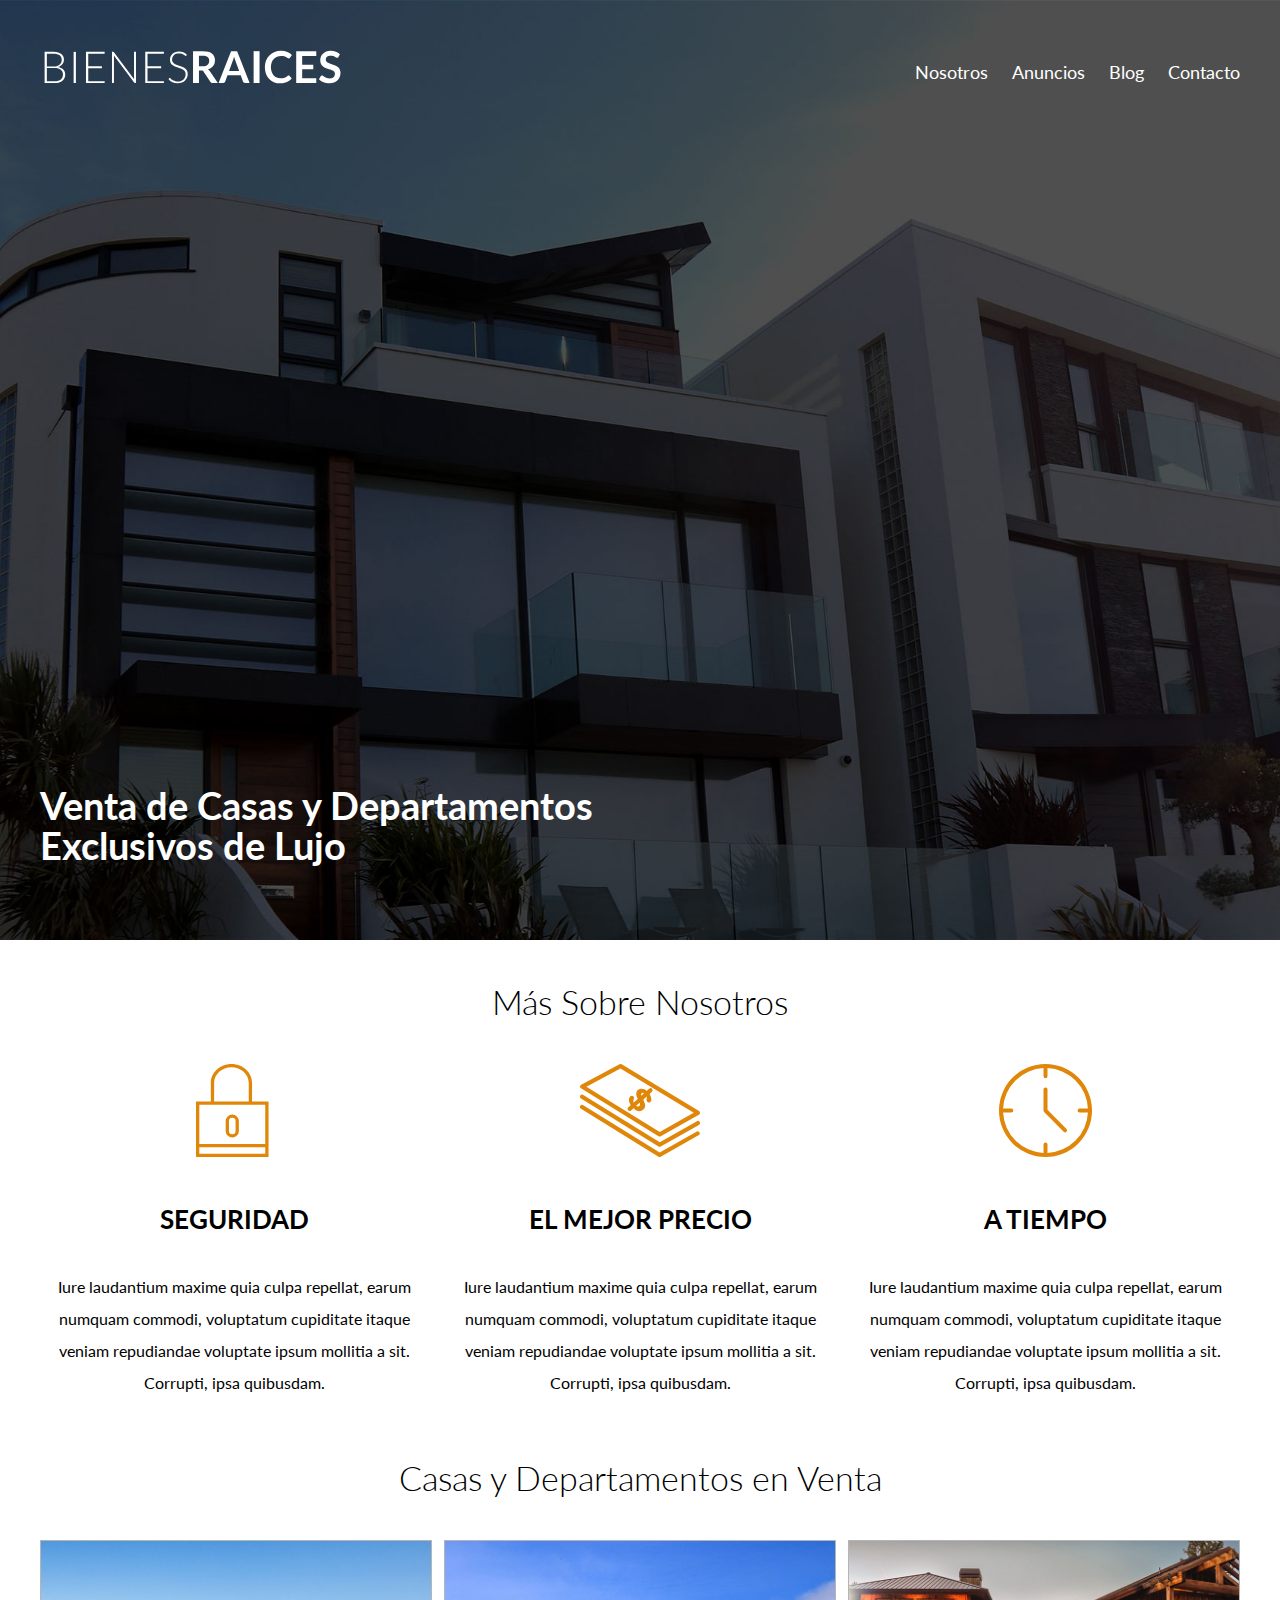
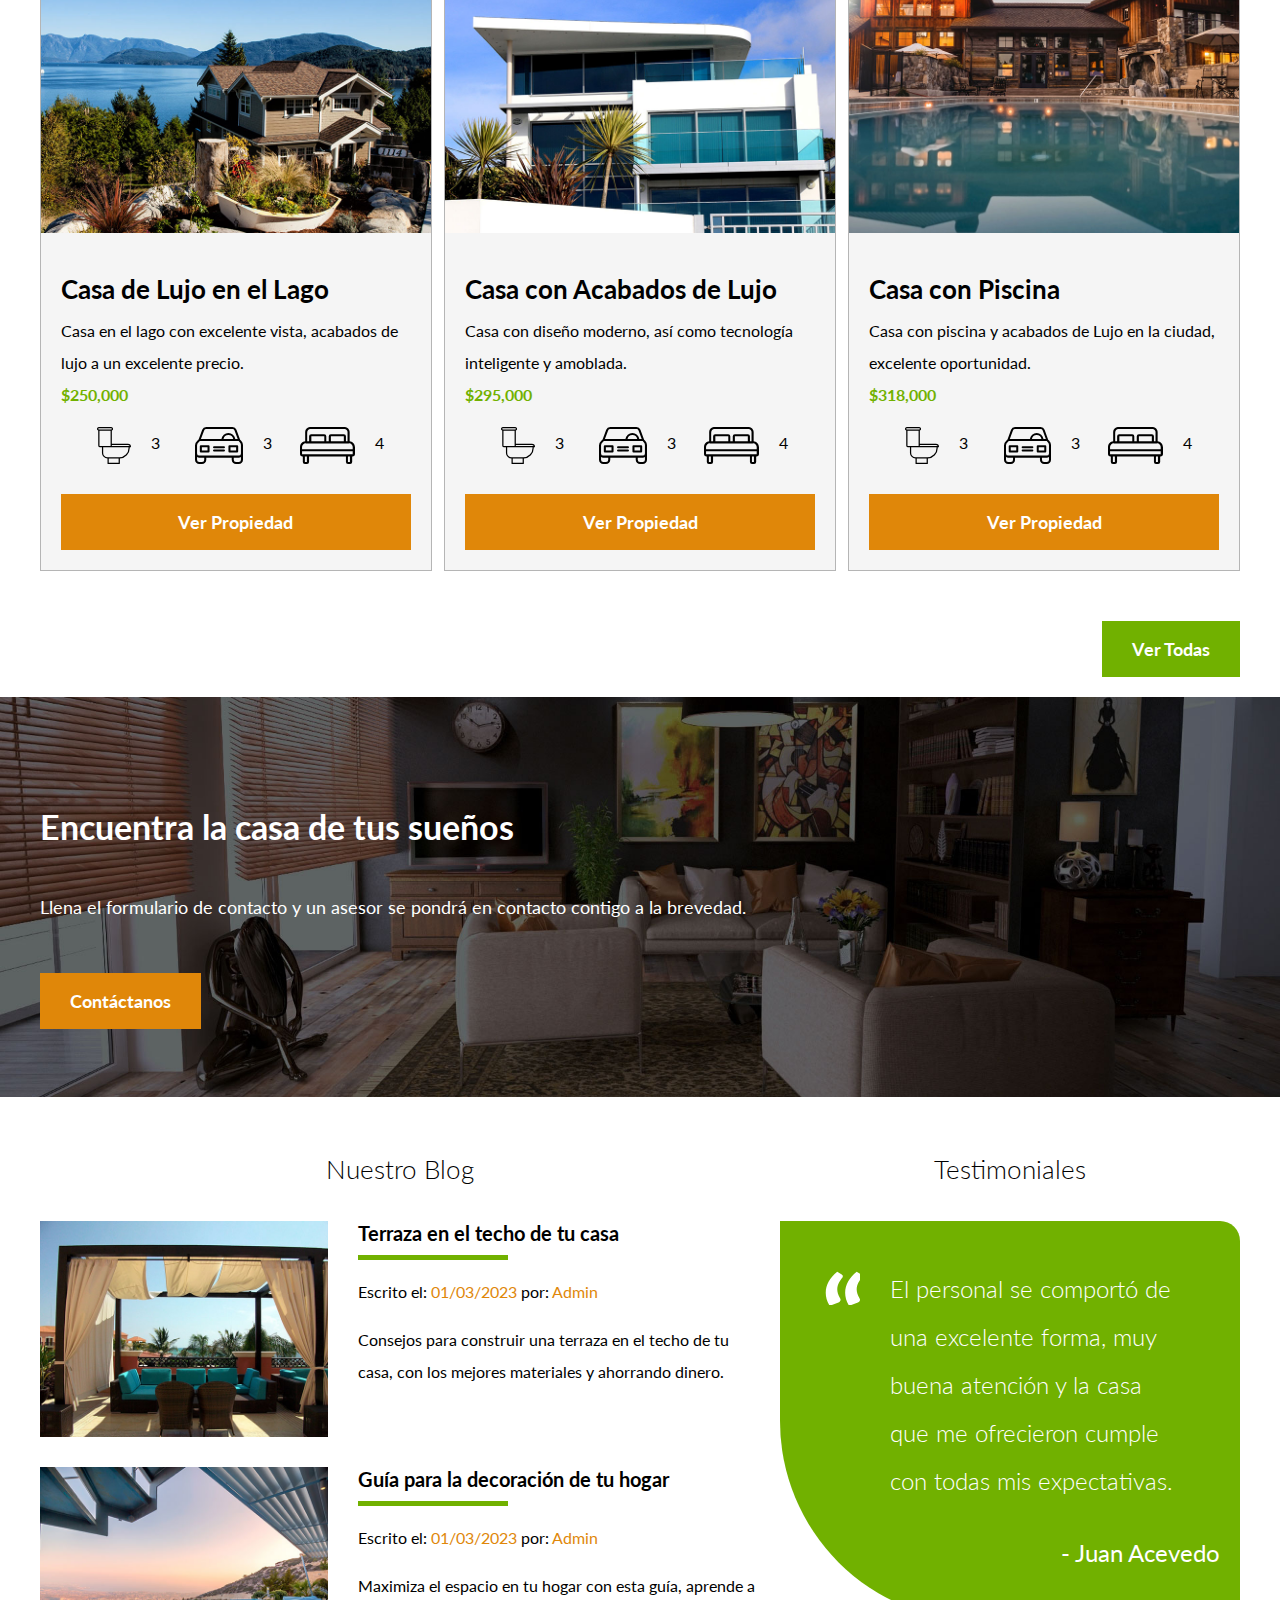
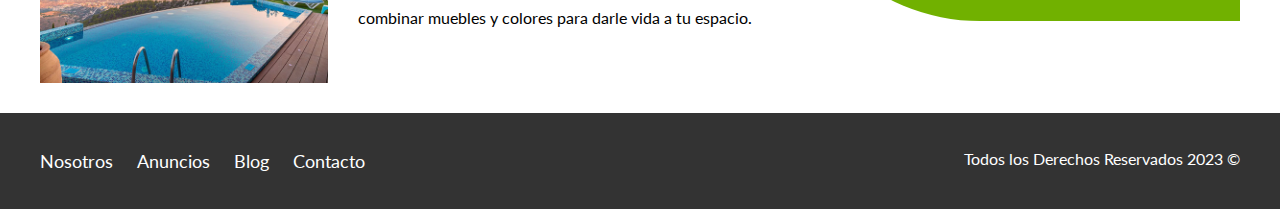
<file: index.html>
<!DOCTYPE html>
<html lang="en">
<head>
    <meta charset="UTF-8">
    <meta http-equiv="X-UA-Compatible" content="IE=edge">
    <meta name="viewport" content="width=device-width, initial-scale=1.0">
    <link rel="icon" href="./ico/1.ico">
    <title>Bienes Raíces</title>
    <link rel="preconnect" href="https://fonts.googleapis.com">
    <link rel="preconnect" href="https://fonts.gstatic.com" crossorigin>
    <link href="https://fonts.googleapis.com/css2?family=Lato:wght@300;400;700;900&display=swap" rel="stylesheet">
    <link rel="stylesheet" href="css/normalize.css">
    <link rel="stylesheet" href="css/styles.css">
</head>
<body>

    <header class="site-header inicio">
        <div class="contenedor contenido-header">
            <div class="barra">
                <a href="/">
                    <img src="img/logo.svg" alt="Logotipo de Bienes Raíces">
                </a>

                <nav class="navegacion">
                    <a href="nosotros.html">Nosotros</a>
                    <a href="anuncios.html">Anuncios</a>
                    <a href="blog.html">Blog</a>
                    <a href="contacto.html">Contacto</a>
                </nav>
            </div>
            <h1>Venta de Casas y Departamentos Exclusivos de Lujo</h1>
        </div> <!-- Contenedor -->
    </header>

    <section class="contenedor seccion">
        <h2 class="fw-300 centrar-texto">Más Sobre Nosotros</h2>

        <div class="iconos-nosotros">
            <div class="icono">
                <img src="img/icono1.svg" alt="Icono seguridad">
                <h3>Seguridad</h3>
                <p>Iure laudantium maxime quia culpa repellat, earum numquam commodi, voluptatum cupiditate itaque veniam repudiandae voluptate ipsum mollitia a sit. Corrupti, ipsa quibusdam.</p>
            </div>

            <div class="icono">
                <img src="img/icono2.svg" alt="Icono mejor precio">
                <h3>El Mejor Precio</h3>
                <p>Iure laudantium maxime quia culpa repellat, earum numquam commodi, voluptatum cupiditate itaque veniam repudiandae voluptate ipsum mollitia a sit. Corrupti, ipsa quibusdam.</p>
            </div>

            <div class="icono">
                <img src="img/icono3.svg" alt="Icono a tiempo">
                <h3>A Tiempo</h3>
                <p>Iure laudantium maxime quia culpa repellat, earum numquam commodi, voluptatum cupiditate itaque veniam repudiandae voluptate ipsum mollitia a sit. Corrupti, ipsa quibusdam.</p>
            </div>
        </div>
    </section>

    <main class="seccion contenedor">
        <h2 class="fw-300 centrar-texto">Casas y Departamentos en Venta</h2>

        <div class="contenedor-anuncios">
            <div class="anuncio">
                <img src="img/anuncio1.jpg" alt="Anuncio casa en el lago">
                <div class="contenido-anuncio">
                    <h3>Casa de Lujo en el Lago</h3>
                    <p>Casa en el lago con excelente vista, acabados de lujo a un excelente precio.</p>
                    <p class="precio">$250,000</p>

                    <ul class="iconos-caracteristicas">
                        <li>
                            <img src="img/icono_wc.svg" alt="icono wc">
                            <p>3</p>
                        </li>
                        <li>
                            <img src="img/icono_estacionamiento.svg" alt="icono autos">
                            <p>3</p>
                        </li>
                        <li>
                            <img src="img/icono_dormitorio.svg" alt="icono habitaciones">
                            <p>4</p>
                        </li>
                    </ul>

                    <a href="anuncio.html" class="boton boton-amarillo d-block">Ver Propiedad</a>
                </div>
            </div>

            <div class="anuncio">
                <img src="img/anuncio2.jpg" alt="Anuncio casa de lujo">
                <div class="contenido-anuncio">
                    <h3>Casa con Acabados de Lujo</h3>
                    <p>Casa con diseño moderno, así como tecnología inteligente y amoblada.</p>
                    <p class="precio">$295,000</p>

                    <ul class="iconos-caracteristicas">
                        <li>
                            <img src="img/icono_wc.svg" alt="icono wc">
                            <p>3</p>
                        </li>
                        <li>
                            <img src="img/icono_estacionamiento.svg" alt="icono autos">
                            <p>3</p>
                        </li>
                        <li>
                            <img src="img/icono_dormitorio.svg" alt="icono habitaciones">
                            <p>4</p>
                        </li>
                    </ul>

                    <a href="anuncio.html" class="boton boton-amarillo d-block">Ver Propiedad</a>
                </div>
            </div>

            <div class="anuncio">
                <img src="img/anuncio3.jpg" alt="Anuncio casa con piscina">
                <div class="contenido-anuncio">
                    <h3>Casa con Piscina</h3>
                    <p>Casa con piscina y acabados de Lujo en la ciudad, excelente oportunidad.</p>
                    <p class="precio">$318,000</p>

                    <ul class="iconos-caracteristicas">
                        <li>
                            <img src="img/icono_wc.svg" alt="icono wc">
                            <p>3</p>
                        </li>
                        <li>
                            <img src="img/icono_estacionamiento.svg" alt="icono autos">
                            <p>3</p>
                        </li>
                        <li>
                            <img src="img/icono_dormitorio.svg" alt="icono habitaciones">
                            <p>4</p>
                        </li>
                    </ul>

                    <a href="anuncio.html" class="boton boton-amarillo d-block">Ver Propiedad</a>
                </div>
            </div>
        </div>

        <div class="ver-todas">
            <a href="anuncios.html" class="boton boton-verde">Ver Todas</a>
        </div>
    </main>

    <section class="imagen-contacto">
        <div class="contenedor contenido-contacto">
            <h2>Encuentra la casa de tus sueños</h2>
            <p>Llena el formulario de contacto y un asesor se pondrá en contacto contigo a la brevedad.</p>
            <a href="contacto.html" class="boton boton-amarillo">Contáctanos</a>
        </div>
    </section>

    <div class="seccion-inferior contenedor seccion">
        <section class="blog">
            <h3 class="fw-300 centrar-texto">Nuestro Blog</h3>

            <article class="entrada-blog">
                <div class="imagen">
                    <img src="img/blog1.jpg" alt="Entrada de blog">
                </div>
                <div class="texto-entrada">
                    <a href="entrada.html">
                        <h4>Terraza en el techo de tu casa</h4>
                    </a>
                    <p> Escrito el: <span>01/03/2023</span> por: <span>Admin</span> </p>
                    <p>Consejos para construir una terraza en el techo de tu casa, con los mejores materiales y ahorrando dinero.</p>
                </div>
            </article>

            <article class="entrada-blog">
                <div class="imagen">
                    <img src="img/blog2.jpg" alt="Entrada de blog">
                </div>
                <div class="texto-entrada">
                    <a href="entrada.html">
                        <h4>Guía para la decoración de tu hogar</h4>
                    </a>
                    <p> Escrito el: <span>01/03/2023</span> por: <span>Admin</span> </p>
                    <p>Maximiza el espacio en tu hogar con esta guía, aprende a combinar muebles y colores para darle vida a tu espacio.</p>
                </div>
            </article>
        </section>

        <section class="testimoniales">
            <h3 class="fw-300 centrar-texto">Testimoniales</h3>
            <div class="testimonial">
                <blockquote>
                    El personal se comportó de una excelente forma, muy buena atención y la casa que me ofrecieron cumple con todas mis expectativas.
                </blockquote>
                <p>- Juan Acevedo</p>
            </div>
        </section>
    </div>

    <footer class="site-footer seccion">
        <div class="contenedor contenedor-footer">
            <nav class="navegacion">
                <a href="nosotros.html">Nosotros</a>
                <a href="anuncios.html">Anuncios</a>
                <a href="blog.html">Blog</a>
                <a href="contacto.html">Contacto</a>
            </nav>

            <p class="copyright"> Todos los Derechos Reservados 2023 &copy; </p>
        </div>
    </footer>
</body>
</html>
</file>
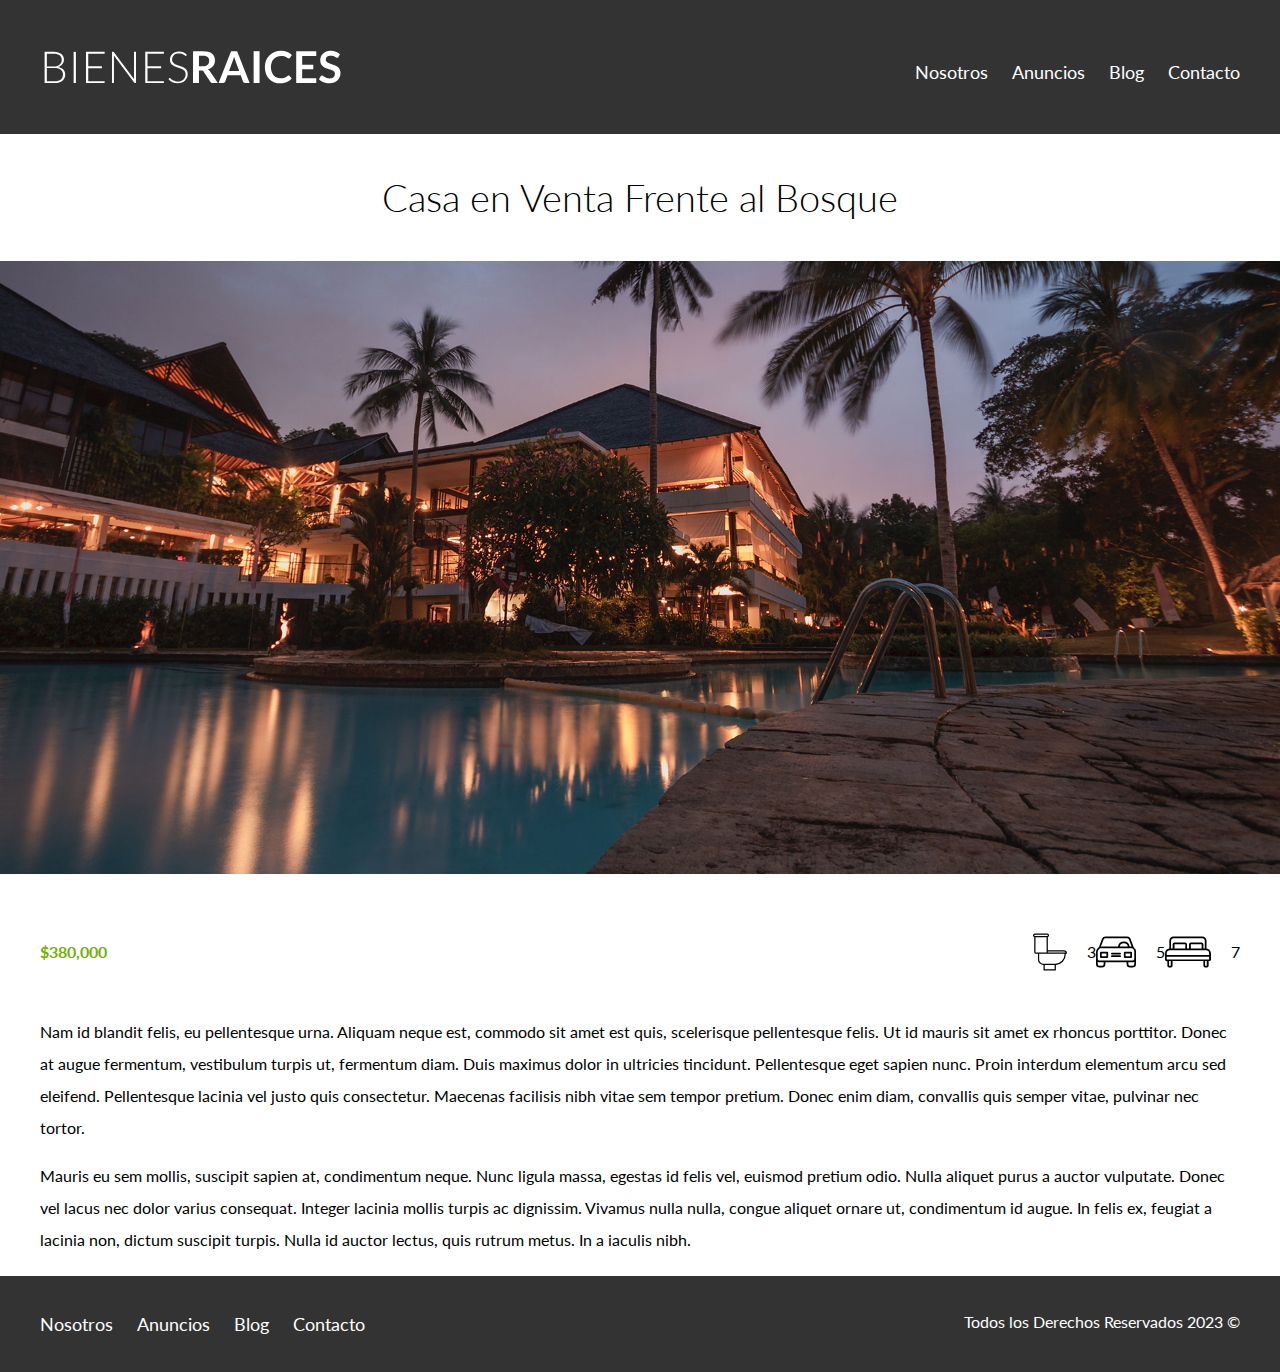
<file: anuncio.html>
<!DOCTYPE html>
<html lang="en">
<head>
    <meta charset="UTF-8">
    <meta http-equiv="X-UA-Compatible" content="IE=edge">
    <meta name="viewport" content="width=device-width, initial-scale=1.0">
    <title>Anuncio</title>
    <link rel="preconnect" href="https://fonts.googleapis.com">
    <link rel="preconnect" href="https://fonts.gstatic.com" crossorigin>
    <link href="https://fonts.googleapis.com/css2?family=Lato:wght@300;400;700;900&display=swap" rel="stylesheet">
    <link rel="stylesheet" href="css/normalize.css">
    <link rel="stylesheet" href="css/styles.css">
</head>
<body>
    <header class="site-header">
        <div class="contenedor contenido-header">
            <div class="barra">
                <a href="/">
                    <img src="img/logo.svg" alt="Logotipo de Bienes Raíces">
                </a>

                <nav class="navegacion">
                    <a href="nosotros.html">Nosotros</a>
                    <a href="anuncios.html">Anuncios</a>
                    <a href="blog.html">Blog</a>
                    <a href="contacto.html">Contacto</a>
                </nav>
            </div>
        </div> <!-- Contenedor -->
    </header>

    <h1 class="fw-300 centrar-texto">Casa en Venta Frente al Bosque</h1>
    <img src="img/destacada.jpg" alt="Imagen Anuncio">

    <main class="contenedor seccion contenido-centrado">
        <div class="resumen-propiedad">
            <p class="precio">$380,000</p>
            <ul class="iconos-caracteristicas">
                <li>
                    <img src="img/icono_wc.svg" alt="icono wc">
                    <p>3</p>
                </li>
                <li>
                    <img src="img/icono_estacionamiento.svg" alt="icono autos">
                    <p>5</p>
                </li>
                <li>
                    <img src="img/icono_dormitorio.svg" alt="icono habitaciones">
                    <p>7</p>
                </li>
            </ul>
        </div> <!-- .resumen-propiedad -->

        <p>Nam id blandit felis, eu pellentesque urna. Aliquam neque est, commodo sit amet est quis, scelerisque pellentesque felis. Ut id mauris sit amet ex rhoncus porttitor. Donec at augue fermentum, vestibulum turpis ut, fermentum diam. Duis maximus dolor in ultricies tincidunt. Pellentesque eget sapien nunc. Proin interdum elementum arcu sed eleifend. Pellentesque lacinia vel justo quis consectetur. Maecenas facilisis nibh vitae sem tempor pretium. Donec enim diam, convallis quis semper vitae, pulvinar nec tortor.</p>

        <p>Mauris eu sem mollis, suscipit sapien at, condimentum neque. Nunc ligula massa, egestas id felis vel, euismod pretium odio. Nulla aliquet purus a auctor vulputate. Donec vel lacus nec dolor varius consequat. Integer lacinia mollis turpis ac dignissim. Vivamus nulla nulla, congue aliquet ornare ut, condimentum id augue. In felis ex, feugiat a lacinia non, dictum suscipit turpis. Nulla id auctor lectus, quis rutrum metus. In a iaculis nibh.</p>
    </main>

    <footer class="site-footer seccion">
        <div class="contenedor contenedor-footer">
            <nav class="navegacion">
                <a href="nosotros.html">Nosotros</a>
                <a href="anuncios.html">Anuncios</a>
                <a href="blog.html">Blog</a>
                <a href="contacto.html">Contacto</a>
            </nav>

            <p class="copyright"> Todos los Derechos Reservados 2023 &copy; </p>
        </div>
    </footer>
</body>
</html>
</file>
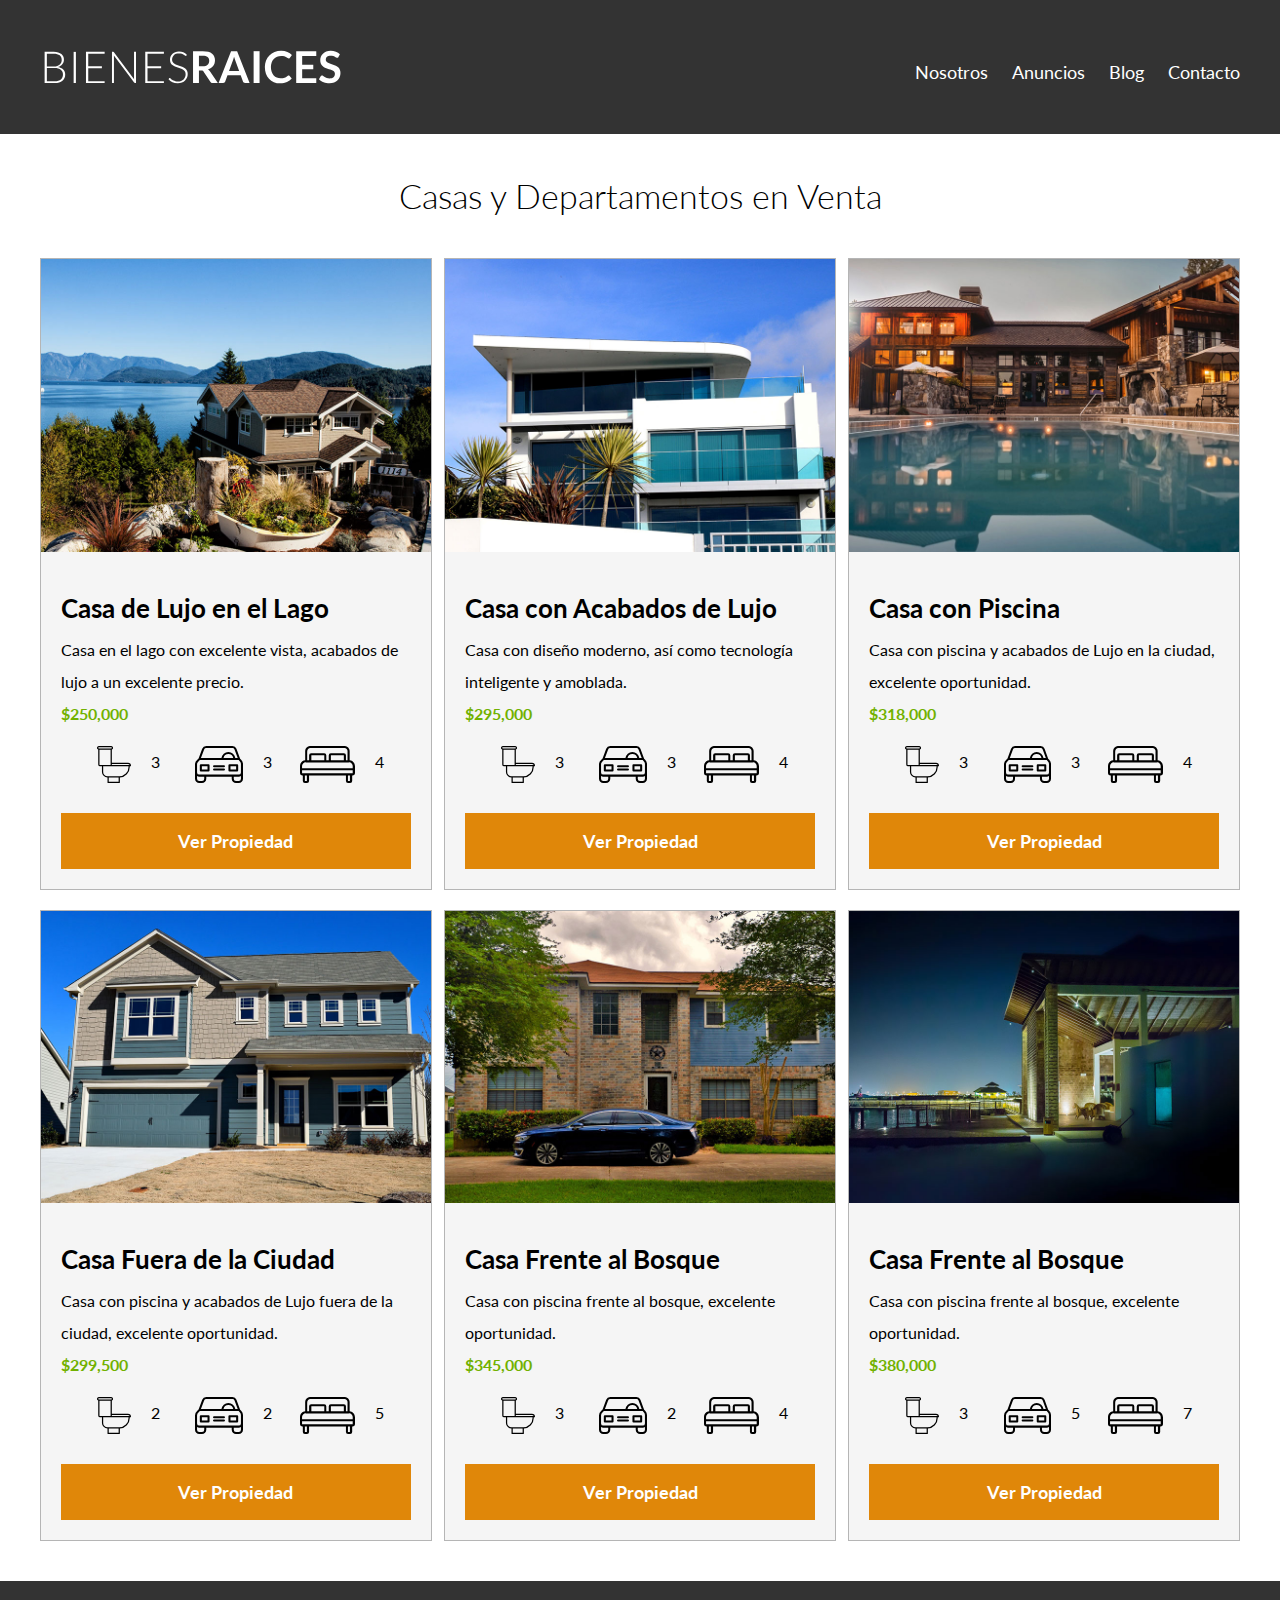
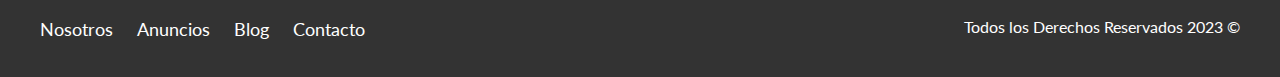
<file: anuncios.html>
<!DOCTYPE html>
<html lang="en">
<head>
    <meta charset="UTF-8">
    <meta http-equiv="X-UA-Compatible" content="IE=edge">
    <meta name="viewport" content="width=device-width, initial-scale=1.0">
    <title>Anuncios</title>
    <link rel="preconnect" href="https://fonts.googleapis.com">
    <link rel="preconnect" href="https://fonts.gstatic.com" crossorigin>
    <link href="https://fonts.googleapis.com/css2?family=Lato:wght@300;400;700;900&display=swap" rel="stylesheet">
    <link rel="stylesheet" href="css/normalize.css">
    <link rel="stylesheet" href="css/styles.css">
</head>

<body>
    <header class="site-header">
        <div class="contenedor contenido-header">
            <div class="barra">
                <a href="/">
                    <img src="img/logo.svg" alt="Logotipo de Bienes Raíces">
                </a>

                <nav class="navegacion">
                    <a href="nosotros.html">Nosotros</a>
                    <a href="anuncios.html">Anuncios</a>
                    <a href="blog.html">Blog</a>
                    <a href="contacto.html">Contacto</a>
                </nav>
            </div>
        </div> <!-- Contenedor -->
    </header>

    <main class="seccion contenedor">
        <h2 class="fw-300 centrar-texto">Casas y Departamentos en Venta</h2>

        <div class="contenedor-anuncios">
            <div class="anuncio">
                <img src="img/anuncio1.jpg" alt="Anuncio casa en el lago">
                <div class="contenido-anuncio">
                    <h3>Casa de Lujo en el Lago</h3>
                    <p>Casa en el lago con excelente vista, acabados de lujo a un excelente precio.</p>
                    <p class="precio">$250,000</p>

                    <ul class="iconos-caracteristicas">
                        <li>
                            <img src="img/icono_wc.svg" alt="icono wc">
                            <p>3</p>
                        </li>
                        <li>
                            <img src="img/icono_estacionamiento.svg" alt="icono autos">
                            <p>3</p>
                        </li>
                        <li>
                            <img src="img/icono_dormitorio.svg" alt="icono habitaciones">
                            <p>4</p>
                        </li>
                    </ul>

                    <a href="anuncio.html" class="boton boton-amarillo d-block">Ver Propiedad</a>
                </div>
            </div>

            <div class="anuncio">
                <img src="img/anuncio2.jpg" alt="Anuncio casa de lujo">
                <div class="contenido-anuncio">
                    <h3>Casa con Acabados de Lujo</h3>
                    <p>Casa con diseño moderno, así como tecnología inteligente y amoblada.</p>
                    <p class="precio">$295,000</p>

                    <ul class="iconos-caracteristicas">
                        <li>
                            <img src="img/icono_wc.svg" alt="icono wc">
                            <p>3</p>
                        </li>
                        <li>
                            <img src="img/icono_estacionamiento.svg" alt="icono autos">
                            <p>3</p>
                        </li>
                        <li>
                            <img src="img/icono_dormitorio.svg" alt="icono habitaciones">
                            <p>4</p>
                        </li>
                    </ul>

                    <a href="anuncio.html" class="boton boton-amarillo d-block">Ver Propiedad</a>
                </div>
            </div>

            <div class="anuncio">
                <img src="img/anuncio3.jpg" alt="Anuncio casa con piscina">
                <div class="contenido-anuncio">
                    <h3>Casa con Piscina</h3>
                    <p>Casa con piscina y acabados de Lujo en la ciudad, excelente oportunidad.</p>
                    <p class="precio">$318,000</p>

                    <ul class="iconos-caracteristicas">
                        <li>
                            <img src="img/icono_wc.svg" alt="icono wc">
                            <p>3</p>
                        </li>
                        <li>
                            <img src="img/icono_estacionamiento.svg" alt="icono autos">
                            <p>3</p>
                        </li>
                        <li>
                            <img src="img/icono_dormitorio.svg" alt="icono habitaciones">
                            <p>4</p>
                        </li>
                    </ul>

                    <a href="anuncio.html" class="boton boton-amarillo d-block">Ver Propiedad</a>
                </div> <!--contenido anuncio-->
            </div> <!--anuncio-->

            <div class="anuncio">
                <img src="img/anuncio4.jpg" alt="Anuncio casa de lujo">
                <div class="contenido-anuncio">
                    <h3>Casa Fuera de la Ciudad</h3>
                    <p>Casa con piscina y acabados de Lujo fuera de la ciudad, excelente oportunidad.</p>
                    <p class="precio">$299,500</p>

                    <ul class="iconos-caracteristicas">
                        <li>
                            <img src="img/icono_wc.svg" alt="icono wc">
                            <p>2</p>
                        </li>
                        <li>
                            <img src="img/icono_estacionamiento.svg" alt="icono autos">
                            <p>2</p>
                        </li>
                        <li>
                            <img src="img/icono_dormitorio.svg" alt="icono habitaciones">
                            <p>5</p>
                        </li>
                    </ul>

                    <a href="anuncio.html" class="boton boton-amarillo d-block">Ver Propiedad</a>
                </div> <!--contenido anuncio-->
            </div> <!--anuncio-->

            <div class="anuncio">
                <img src="img/anuncio5.jpg" alt="Anuncio casa con piscina">
                <div class="contenido-anuncio">
                    <h3>Casa Frente al Bosque</h3>
                    <p>Casa con piscina frente al bosque, excelente oportunidad.</p>
                    <p class="precio">$345,000</p>

                    <ul class="iconos-caracteristicas">
                        <li>
                            <img src="img/icono_wc.svg" alt="icono wc">
                            <p>3</p>
                        </li>
                        <li>
                            <img src="img/icono_estacionamiento.svg" alt="icono autos">
                            <p>2</p>
                        </li>
                        <li>
                            <img src="img/icono_dormitorio.svg" alt="icono habitaciones">
                            <p>4</p>
                        </li>
                    </ul>

                    <a href="anuncio.html" class="boton boton-amarillo d-block">Ver Propiedad</a>
                </div> <!--contenido anuncio-->
            </div> <!--anuncio-->

            <div class="anuncio">
                <img src="img/anuncio6.jpg" alt="Anuncio casa con piscina">
                <div class="contenido-anuncio">
                    <h3>Casa Frente al Bosque</h3>
                    <p>Casa con piscina frente al bosque, excelente oportunidad.</p>
                    <p class="precio">$380,000</p>

                    <ul class="iconos-caracteristicas">
                        <li>
                            <img src="img/icono_wc.svg" alt="icono wc">
                            <p>3</p>
                        </li>
                        <li>
                            <img src="img/icono_estacionamiento.svg" alt="icono autos">
                            <p>5</p>
                        </li>
                        <li>
                            <img src="img/icono_dormitorio.svg" alt="icono habitaciones">
                            <p>7</p>
                        </li>
                    </ul>

                    <a href="anuncio.html" class="boton boton-amarillo d-block">Ver Propiedad</a>
                </div> <!--contenido anuncio-->
            </div> <!--anuncio-->
        </div>
    </main>

    <footer class="site-footer seccion">
        <div class="contenedor contenedor-footer">
            <nav class="navegacion">
                <a href="nosotros.html">Nosotros</a>
                <a href="anuncios.html">Anuncios</a>
                <a href="blog.html">Blog</a>
                <a href="contacto.html">Contacto</a>
            </nav>

            <p class="copyright"> Todos los Derechos Reservados 2023 &copy; </p>
        </div>
    </footer>
</body>
</html>
</file>
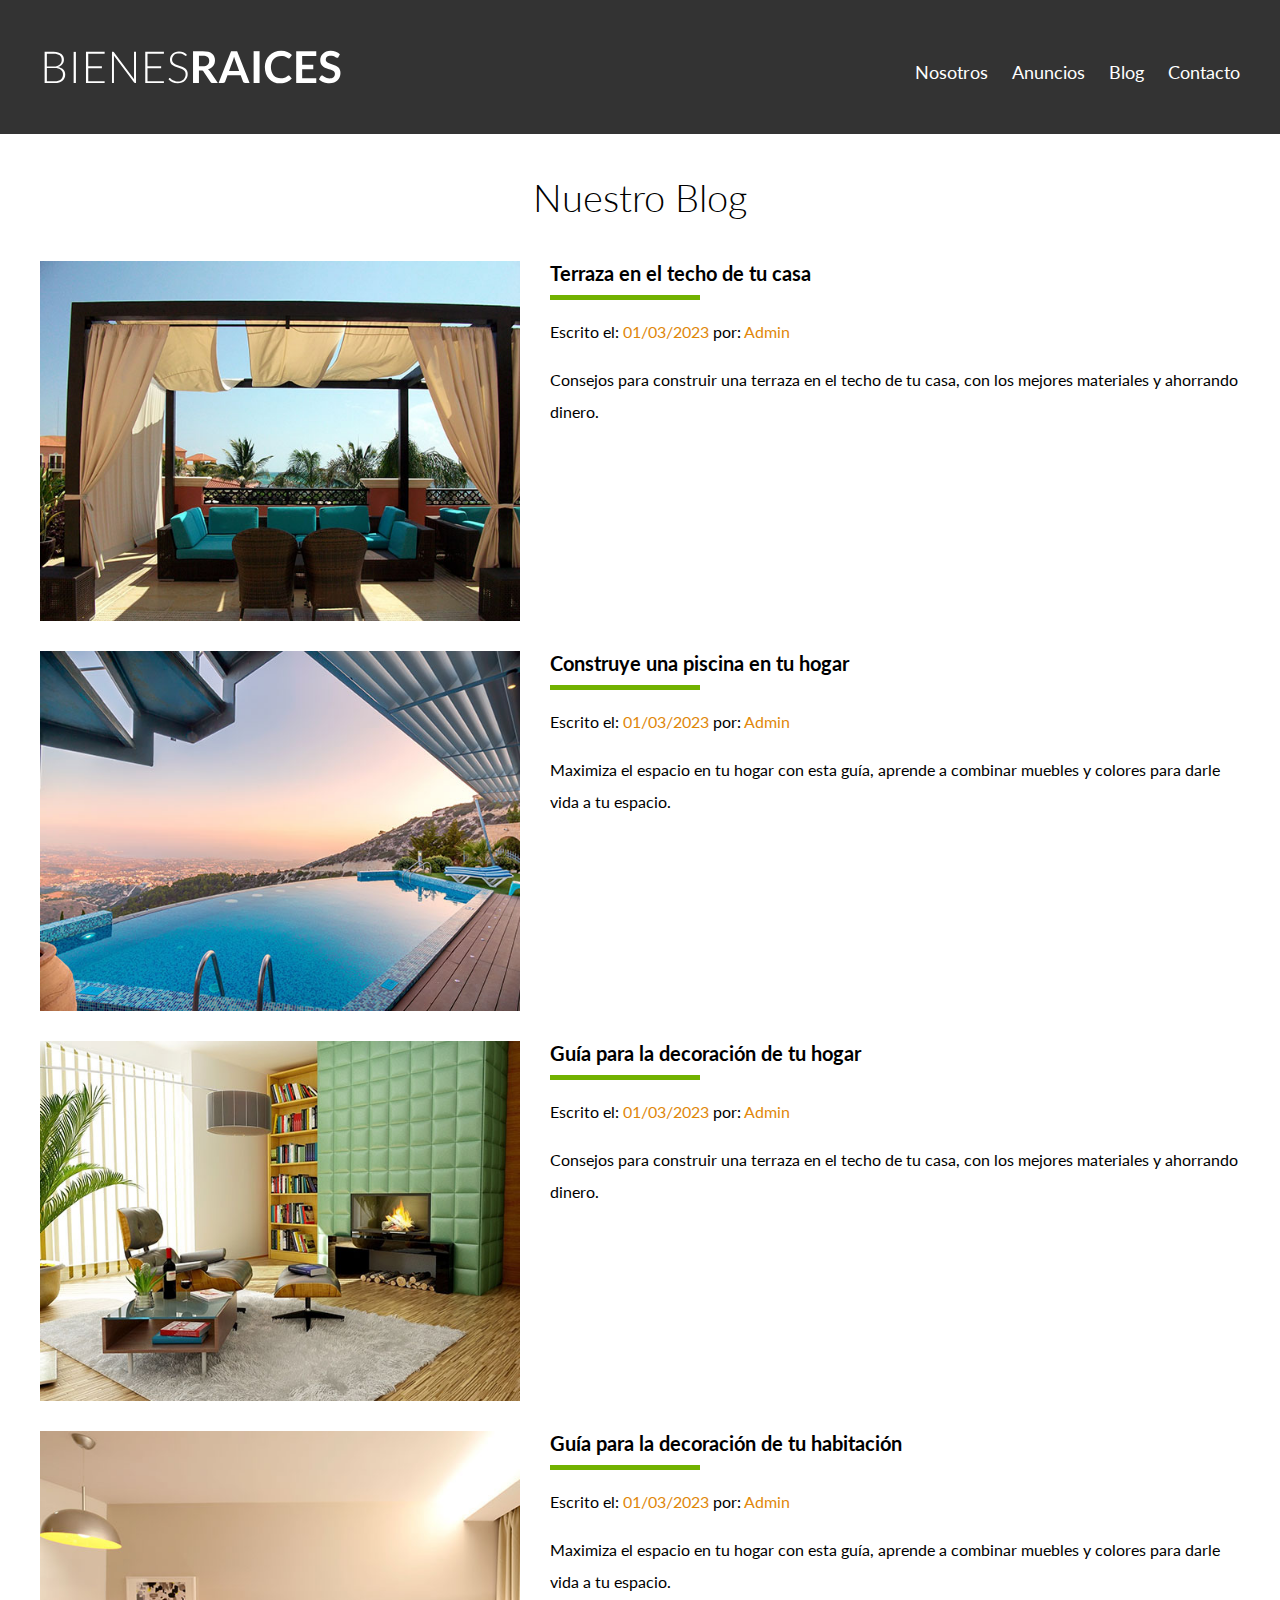
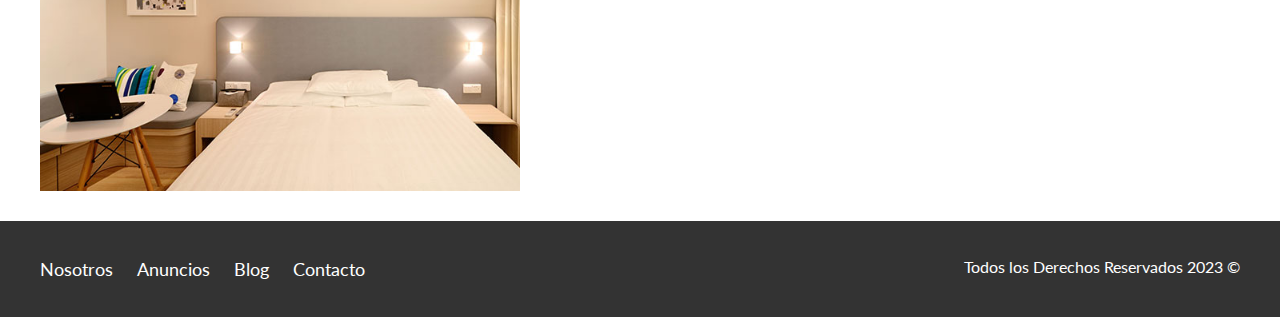
<file: blog.html>
<!DOCTYPE html>
<html lang="en">
<head>
    <meta charset="UTF-8">
    <meta http-equiv="X-UA-Compatible" content="IE=edge">
    <meta name="viewport" content="width=device-width, initial-scale=1.0">
    <title>Anuncio</title>
    <link rel="preconnect" href="https://fonts.googleapis.com">
    <link rel="preconnect" href="https://fonts.gstatic.com" crossorigin>
    <link href="https://fonts.googleapis.com/css2?family=Lato:wght@300;400;700;900&display=swap" rel="stylesheet">
    <link rel="stylesheet" href="css/normalize.css">
    <link rel="stylesheet" href="css/styles.css">
</head>
<body>
    <header class="site-header">
        <div class="contenedor contenido-header">
            <div class="barra">
                <a href="/">
                    <img src="img/logo.svg" alt="Logotipo de Bienes Raíces">
                </a>

                <nav class="navegacion">
                    <a href="nosotros.html">Nosotros</a>
                    <a href="anuncios.html">Anuncios</a>
                    <a href="blog.html">Blog</a>
                    <a href="contacto.html">Contacto</a>
                </nav>
            </div>
        </div> <!-- Contenedor -->
    </header>

    <main class="contenedor seccion contenido-centrado">
        <h1 class="fw-300 centrar-texto">Nuestro Blog</h1>

        <article class="entrada-blog">
            <div class="imagen">
                <img src="img/blog1.jpg" alt="Entrada de blog">
            </div>
            <div class="texto-entrada">
                <a href="entrada.html">
                    <h4>Terraza en el techo de tu casa</h4>
                </a>
                <p> Escrito el: <span>01/03/2023</span> por: <span>Admin</span> </p>
                <p>Consejos para construir una terraza en el techo de tu casa, con los mejores materiales y ahorrando dinero.</p>
            </div>
        </article>

        <article class="entrada-blog">
            <div class="imagen">
                <img src="img/blog2.jpg" alt="Entrada de blog">
            </div>
            <div class="texto-entrada">
                <a href="entrada.html">
                    <h4>Construye una piscina en tu hogar</h4>
                </a>
                <p> Escrito el: <span>01/03/2023</span> por: <span>Admin</span> </p>
                <p>Maximiza el espacio en tu hogar con esta guía, aprende a combinar muebles y colores para darle vida a tu espacio.</p>
            </div>
        </article>

        <article class="entrada-blog">
            <div class="imagen">
                <img src="img/blog3.jpg" alt="Entrada de blog">
            </div>
            <div class="texto-entrada">
                <a href="entrada.html">
                    <h4>Guía para la decoración de tu hogar</h4>
                </a>
                <p> Escrito el: <span>01/03/2023</span> por: <span>Admin</span> </p>
                <p>Consejos para construir una terraza en el techo de tu casa, con los mejores materiales y ahorrando dinero.</p>
            </div>
        </article>

        <article class="entrada-blog">
            <div class="imagen">
                <img src="img/blog4.jpg" alt="Entrada de blog">
            </div>
            <div class="texto-entrada">
                <a href="entrada.html">
                    <h4>Guía para la decoración de tu habitación</h4>
                </a>
                <p> Escrito el: <span>01/03/2023</span> por: <span>Admin</span> </p>
                <p>Maximiza el espacio en tu hogar con esta guía, aprende a combinar muebles y colores para darle vida a tu espacio.</p>
            </div>
        </article>
    </main>

    <footer class="site-footer seccion">
        <div class="contenedor contenedor-footer">
            <nav class="navegacion">
                <a href="nosotros.html">Nosotros</a>
                <a href="anuncios.html">Anuncios</a>
                <a href="blog.html">Blog</a>
                <a href="contacto.html">Contacto</a>
            </nav>

            <p class="copyright"> Todos los Derechos Reservados 2023 &copy; </p>
        </div>
    </footer>
</body>
</html>
</file>
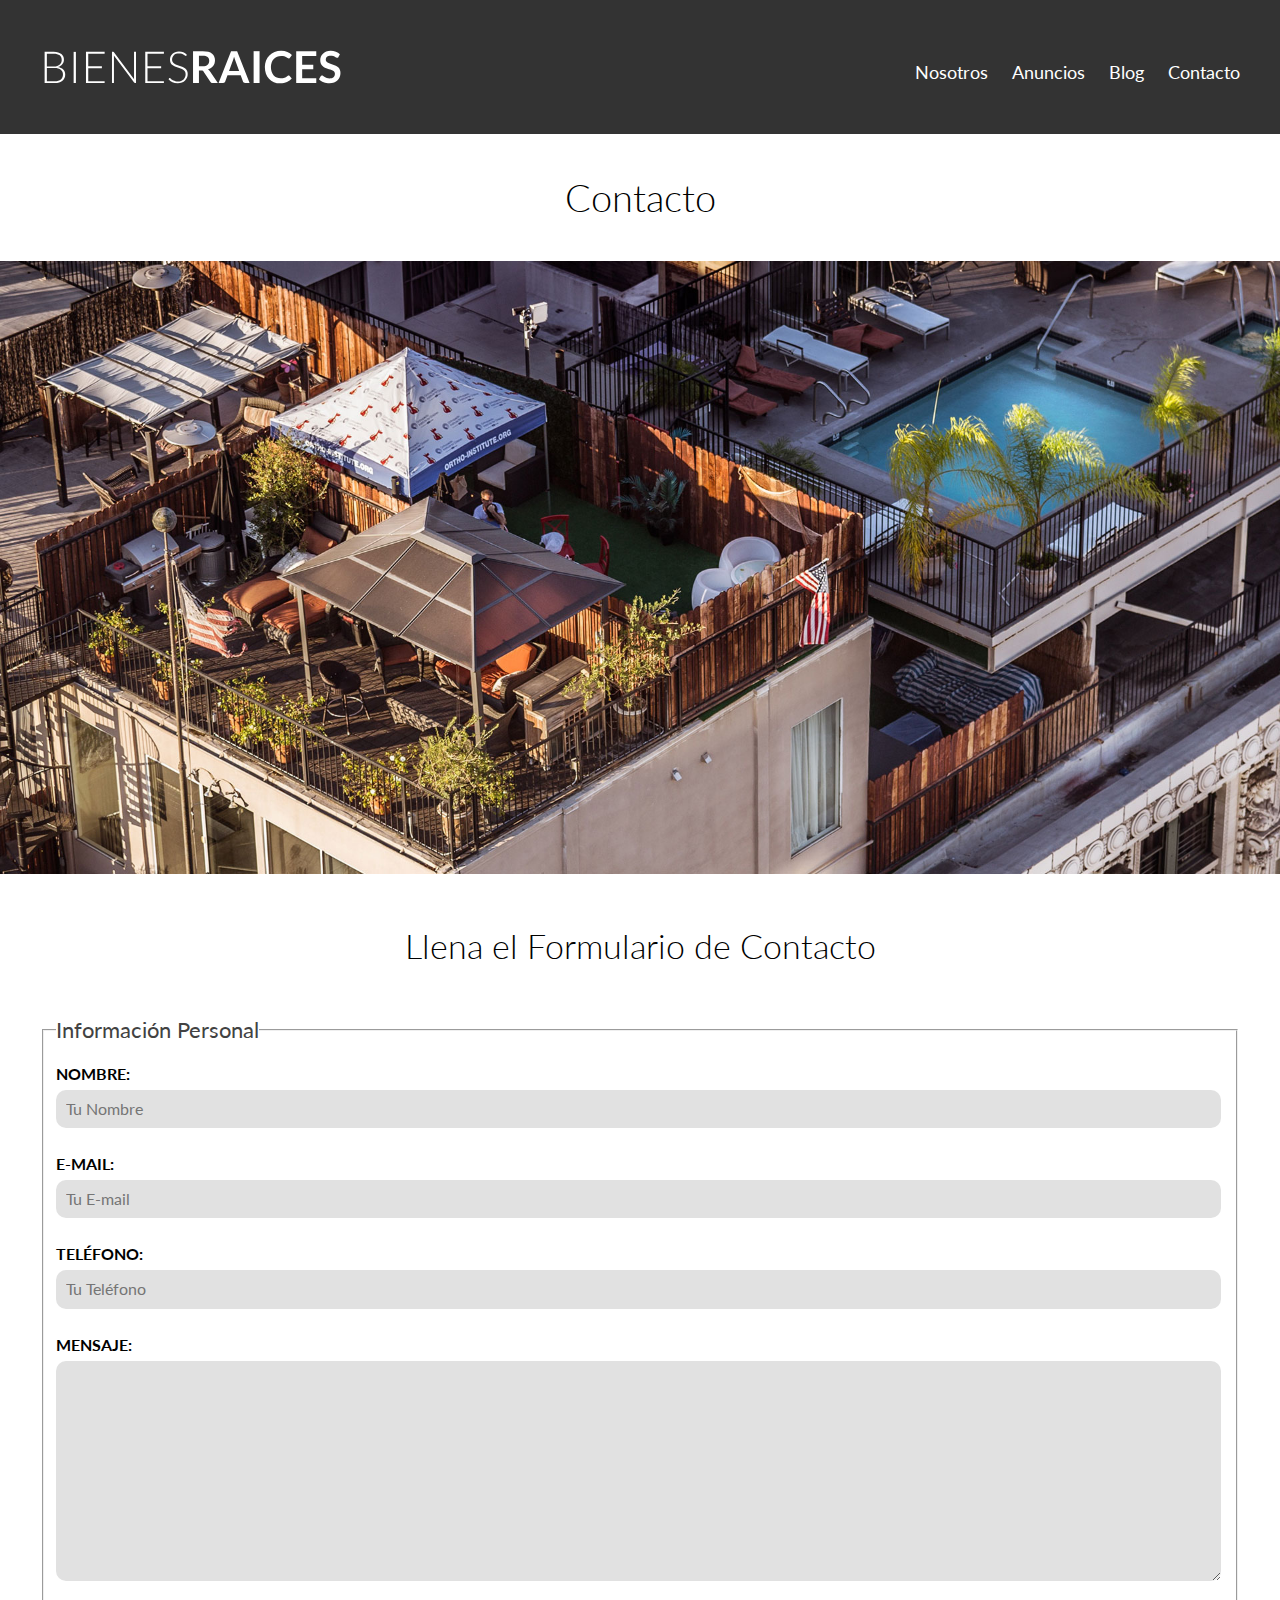
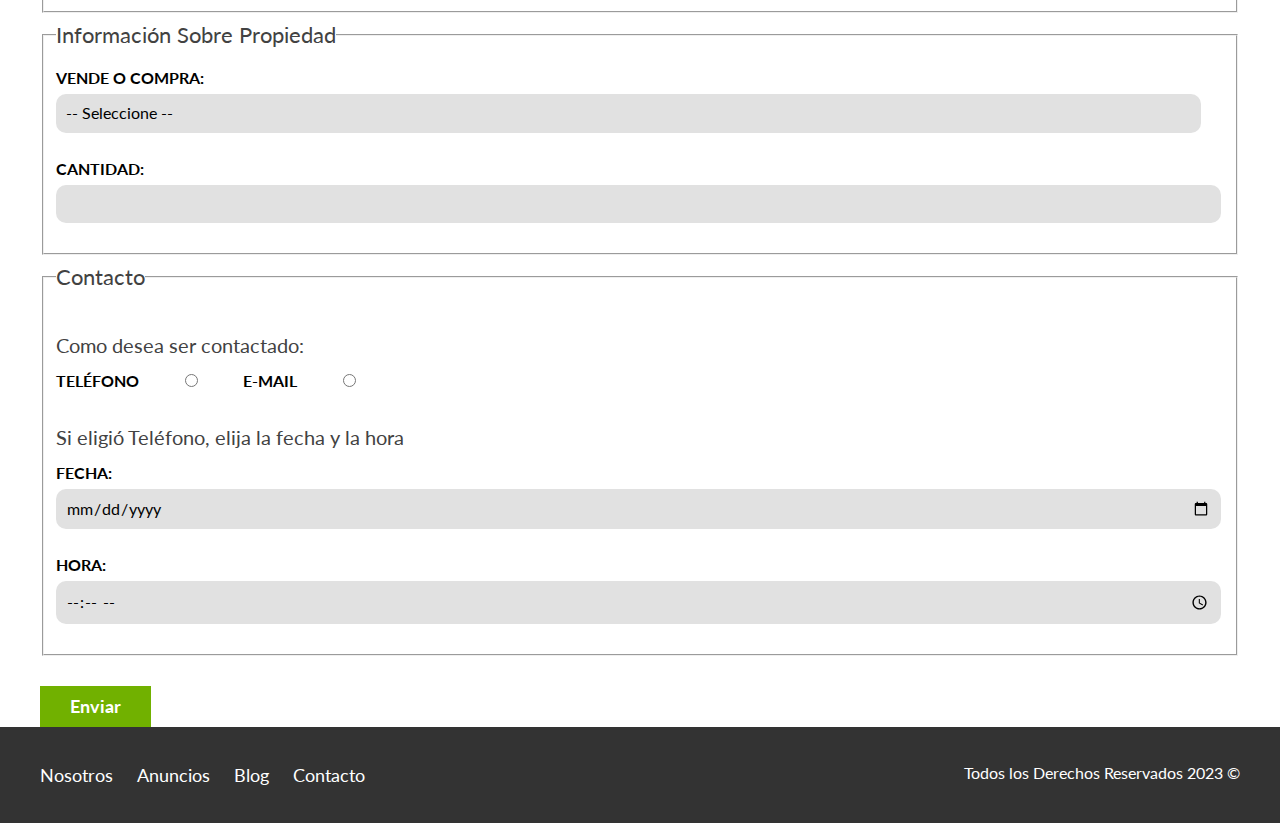
<file: contacto.html>
<!DOCTYPE html>
<html lang="en">
<head>
    <meta charset="UTF-8">
    <meta http-equiv="X-UA-Compatible" content="IE=edge">
    <meta name="viewport" content="width=device-width, initial-scale=1.0">
    <title>Anuncio</title>
    <link rel="preconnect" href="https://fonts.googleapis.com">
    <link rel="preconnect" href="https://fonts.gstatic.com" crossorigin>
    <link href="https://fonts.googleapis.com/css2?family=Lato:wght@300;400;700;900&display=swap" rel="stylesheet">
    <link rel="stylesheet" href="css/normalize.css">
    <link rel="stylesheet" href="css/styles.css">
</head>
<body>
    <header class="site-header">
        <div class="contenedor contenido-header">
            <div class="barra">
                <a href="/">
                    <img src="img/logo.svg" alt="Logotipo de Bienes Raíces">
                </a>

                <nav class="navegacion">
                    <a href="nosotros.html">Nosotros</a>
                    <a href="anuncios.html">Anuncios</a>
                    <a href="blog.html">Blog</a>
                    <a href="contacto.html">Contacto</a>
                </nav>
            </div>
        </div> <!-- Contenedor -->
    </header>

    <h1 class="fw-300 centrar-texto">Contacto</h1>
    <img src="img/destacada3.jpg" alt="Imagen Principal">

    <main class="contenedor seecion contenido-centrad">
        <h2 class="fw-300 centrar-texto">Llena el Formulario de Contacto</h2>

        <form class="contacto" action="">
            <fieldset>
                <legend>Información Personal</legend>
                <label for="nombre">Nombre:</label>
                <input type="text" id="nombre" placeholder="Tu Nombre" required>

                <label for="email">E-mail:</label>
                <input type="email" id="email" placeholder="Tu E-mail" required>

                <label for="telefono">Teléfono:</label>
                <input type="tel" id="telefono" placeholder="Tu Teléfono" required>

                <label for="mensaje">Mensaje:</label>
                <textarea id="mensaje"></textarea>
            </fieldset>

            <fieldset>
                <legend>Información Sobre Propiedad</legend>
                <label for="opciones">Vende o Compra:</label>
                
                <select id="opciones">
                    <option value="" disable selected>-- Seleccione --</option>
                    <option value="Compra">Compra</option>
                    <option value="Vende">Vende</option>
                </select>

                <label for="cantidad">Cantidad:</label>
                <input type="number" min="0" max="10">
            </fieldset>

            <fieldset>
                <legend>Contacto</legend>

                <p>Como desea ser contactado:</p>
                <div class="forma-contacto">
                    <label for="telefono">Teléfono</label>
                    <input type="radio" name="contacto" value="telefono" id="telefono">

                    <label for="correo">E-mail</label>
                    <input type="radio" name="contacto" value="correo" id="correo">
                </div>

                <p>Si eligió Teléfono, elija la fecha y la hora</p>
                <label for="fecha">Fecha:</label>
                <input type="date" id="fecha">

                <label for="hora">Hora:</label>
                <input type="time" id="hora" min="09:00" max="18:00">
                
            </fieldset>

            <input type="submit" value="Enviar" class="boton boton-verde">
        </form>
    </main>

    <footer class="site-footer seccion">
        <div class="contenedor contenedor-footer">
            <nav class="navegacion">
                <a href="nosotros.html">Nosotros</a>
                <a href="anuncios.html">Anuncios</a>
                <a href="blog.html">Blog</a>
                <a href="contacto.html">Contacto</a>
            </nav>

            <p class="copyright"> Todos los Derechos Reservados 2023 &copy; </p>
        </div>
    </footer>
</body>
</html>
</file>
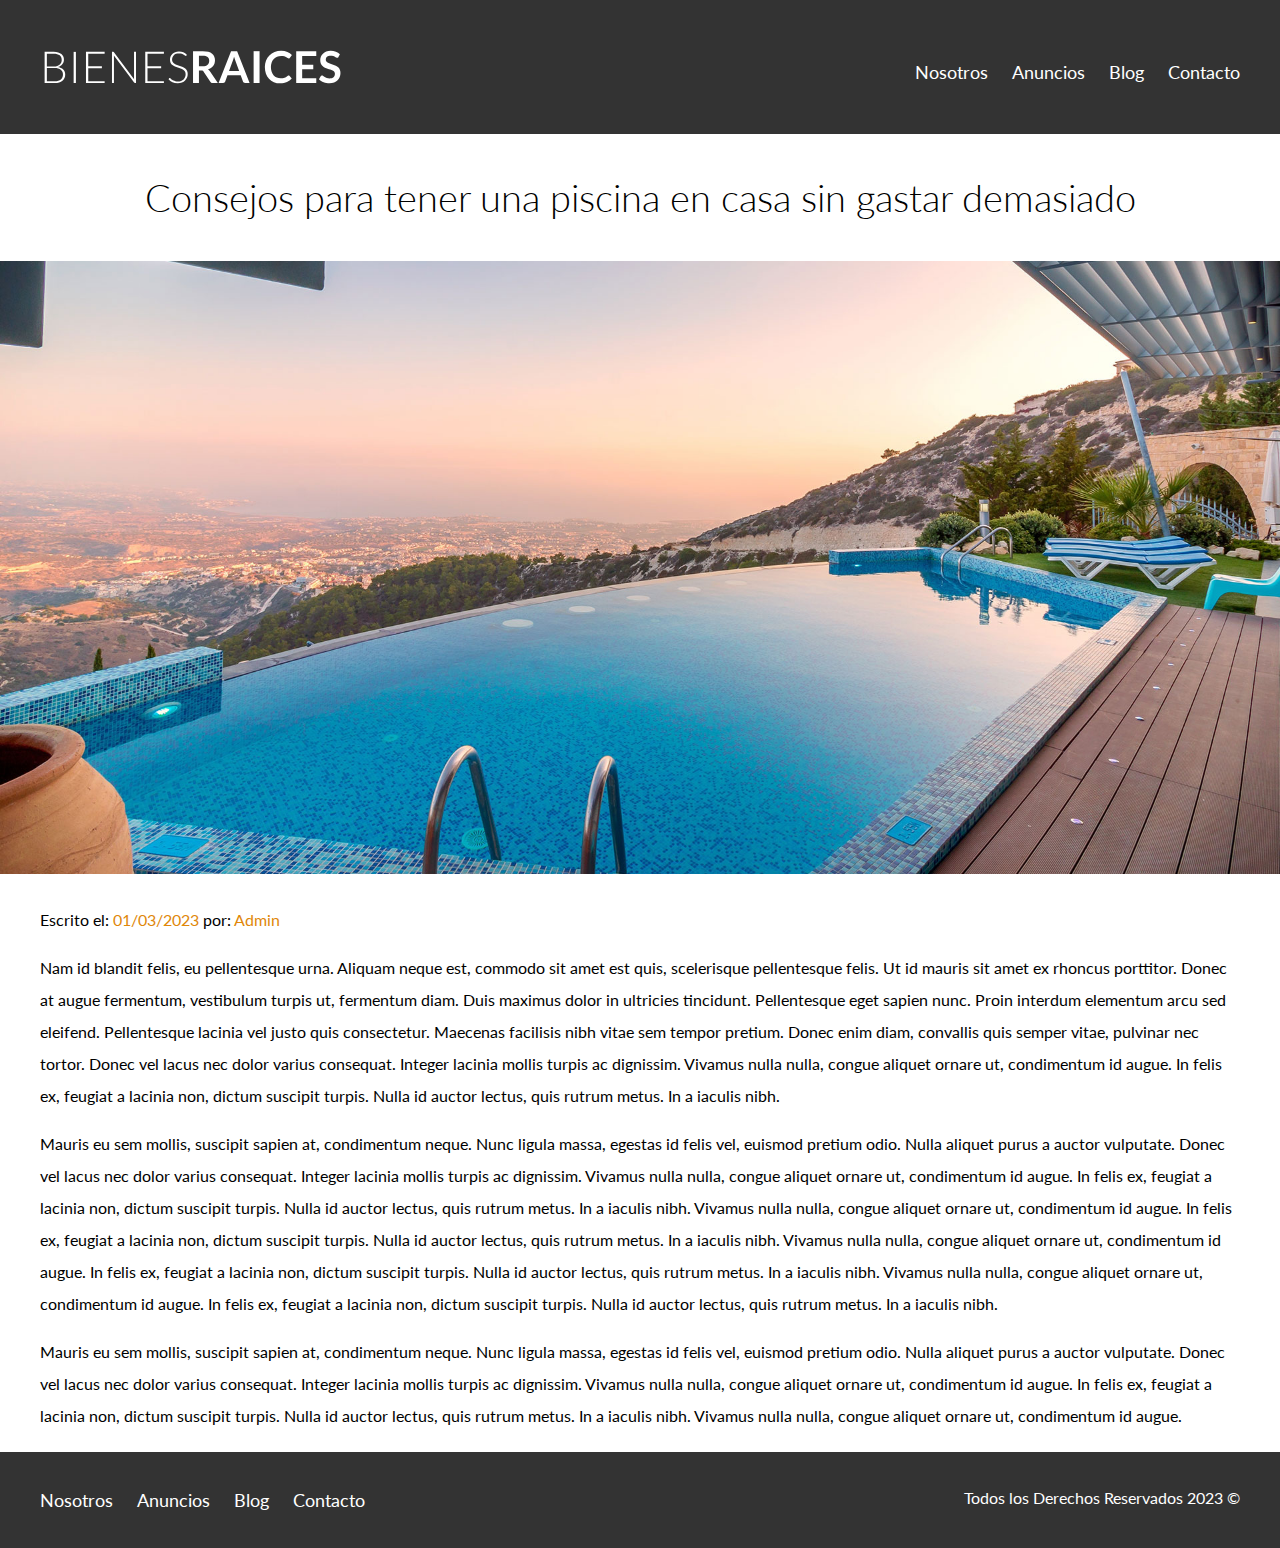
<file: entrada.html>
<!DOCTYPE html>
<html lang="en">
<head>
    <meta charset="UTF-8">
    <meta http-equiv="X-UA-Compatible" content="IE=edge">
    <meta name="viewport" content="width=device-width, initial-scale=1.0">
    <title>Anuncio</title>
    <link rel="preconnect" href="https://fonts.googleapis.com">
    <link rel="preconnect" href="https://fonts.gstatic.com" crossorigin>
    <link href="https://fonts.googleapis.com/css2?family=Lato:wght@300;400;700;900&display=swap" rel="stylesheet">
    <link rel="stylesheet" href="css/normalize.css">
    <link rel="stylesheet" href="css/styles.css">
</head>
<body>
    <header class="site-header">
        <div class="contenedor contenido-header">
            <div class="barra">
                <a href="/">
                    <img src="img/logo.svg" alt="Logotipo de Bienes Raíces">
                </a>

                <nav class="navegacion">
                    <a href="nosotros.html">Nosotros</a>
                    <a href="anuncios.html">Anuncios</a>
                    <a href="blog.html">Blog</a>
                    <a href="contacto.html">Contacto</a>
                </nav>
            </div>
        </div> <!-- Contenedor -->
    </header>

    <h1 class="fw-300 centrar-texto">Consejos para tener una piscina en casa sin gastar demasiado</h1>
    <img src="img/destacada2.jpg" alt="Imagen Principal">

    <main class="contenedor seccion contenido-centrado texto-entrada">
        <p> Escrito el: <span>01/03/2023</span> por: <span>Admin</span> </p>

        <p>Nam id blandit felis, eu pellentesque urna. Aliquam neque est, commodo sit amet est quis, scelerisque pellentesque felis. Ut id mauris sit amet ex rhoncus porttitor. Donec at augue fermentum, vestibulum turpis ut, fermentum diam. Duis maximus dolor in ultricies tincidunt. Pellentesque eget sapien nunc. Proin interdum elementum arcu sed eleifend. Pellentesque lacinia vel justo quis consectetur. Maecenas facilisis nibh vitae sem tempor pretium. Donec enim diam, convallis quis semper vitae, pulvinar nec tortor. Donec vel lacus nec dolor varius consequat. Integer lacinia mollis turpis ac dignissim. Vivamus nulla nulla, congue aliquet ornare ut, condimentum id augue. In felis ex, feugiat a lacinia non, dictum suscipit turpis. Nulla id auctor lectus, quis rutrum metus. In a iaculis nibh.</p>

        <p>Mauris eu sem mollis, suscipit sapien at, condimentum neque. Nunc ligula massa, egestas id felis vel, euismod pretium odio. Nulla aliquet purus a auctor vulputate. Donec vel lacus nec dolor varius consequat. Integer lacinia mollis turpis ac dignissim. Vivamus nulla nulla, congue aliquet ornare ut, condimentum id augue. In felis ex, feugiat a lacinia non, dictum suscipit turpis. Nulla id auctor lectus, quis rutrum metus. In a iaculis nibh. Vivamus nulla nulla, congue aliquet ornare ut, condimentum id augue. In felis ex, feugiat a lacinia non, dictum suscipit turpis. Nulla id auctor lectus, quis rutrum metus. In a iaculis nibh. Vivamus nulla nulla, congue aliquet ornare ut, condimentum id augue. In felis ex, feugiat a lacinia non, dictum suscipit turpis. Nulla id auctor lectus, quis rutrum metus. In a iaculis nibh. Vivamus nulla nulla, congue aliquet ornare ut, condimentum id augue. In felis ex, feugiat a lacinia non, dictum suscipit turpis. Nulla id auctor lectus, quis rutrum metus. In a iaculis nibh.</p>

        <p>Mauris eu sem mollis, suscipit sapien at, condimentum neque. Nunc ligula massa, egestas id felis vel, euismod pretium odio. Nulla aliquet purus a auctor vulputate. Donec vel lacus nec dolor varius consequat. Integer lacinia mollis turpis ac dignissim. Vivamus nulla nulla, congue aliquet ornare ut, condimentum id augue. In felis ex, feugiat a lacinia non, dictum suscipit turpis. Nulla id auctor lectus, quis rutrum metus. In a iaculis nibh. Vivamus nulla nulla, congue aliquet ornare ut, condimentum id augue.</p>
    </main>

    <footer class="site-footer seccion">
        <div class="contenedor contenedor-footer">
            <nav class="navegacion">
                <a href="nosotros.html">Nosotros</a>
                <a href="anuncios.html">Anuncios</a>
                <a href="blog.html">Blog</a>
                <a href="contacto.html">Contacto</a>
            </nav>

            <p class="copyright"> Todos los Derechos Reservados 2023 &copy; </p>
        </div>
    </footer>
</body>
</html>
</file>
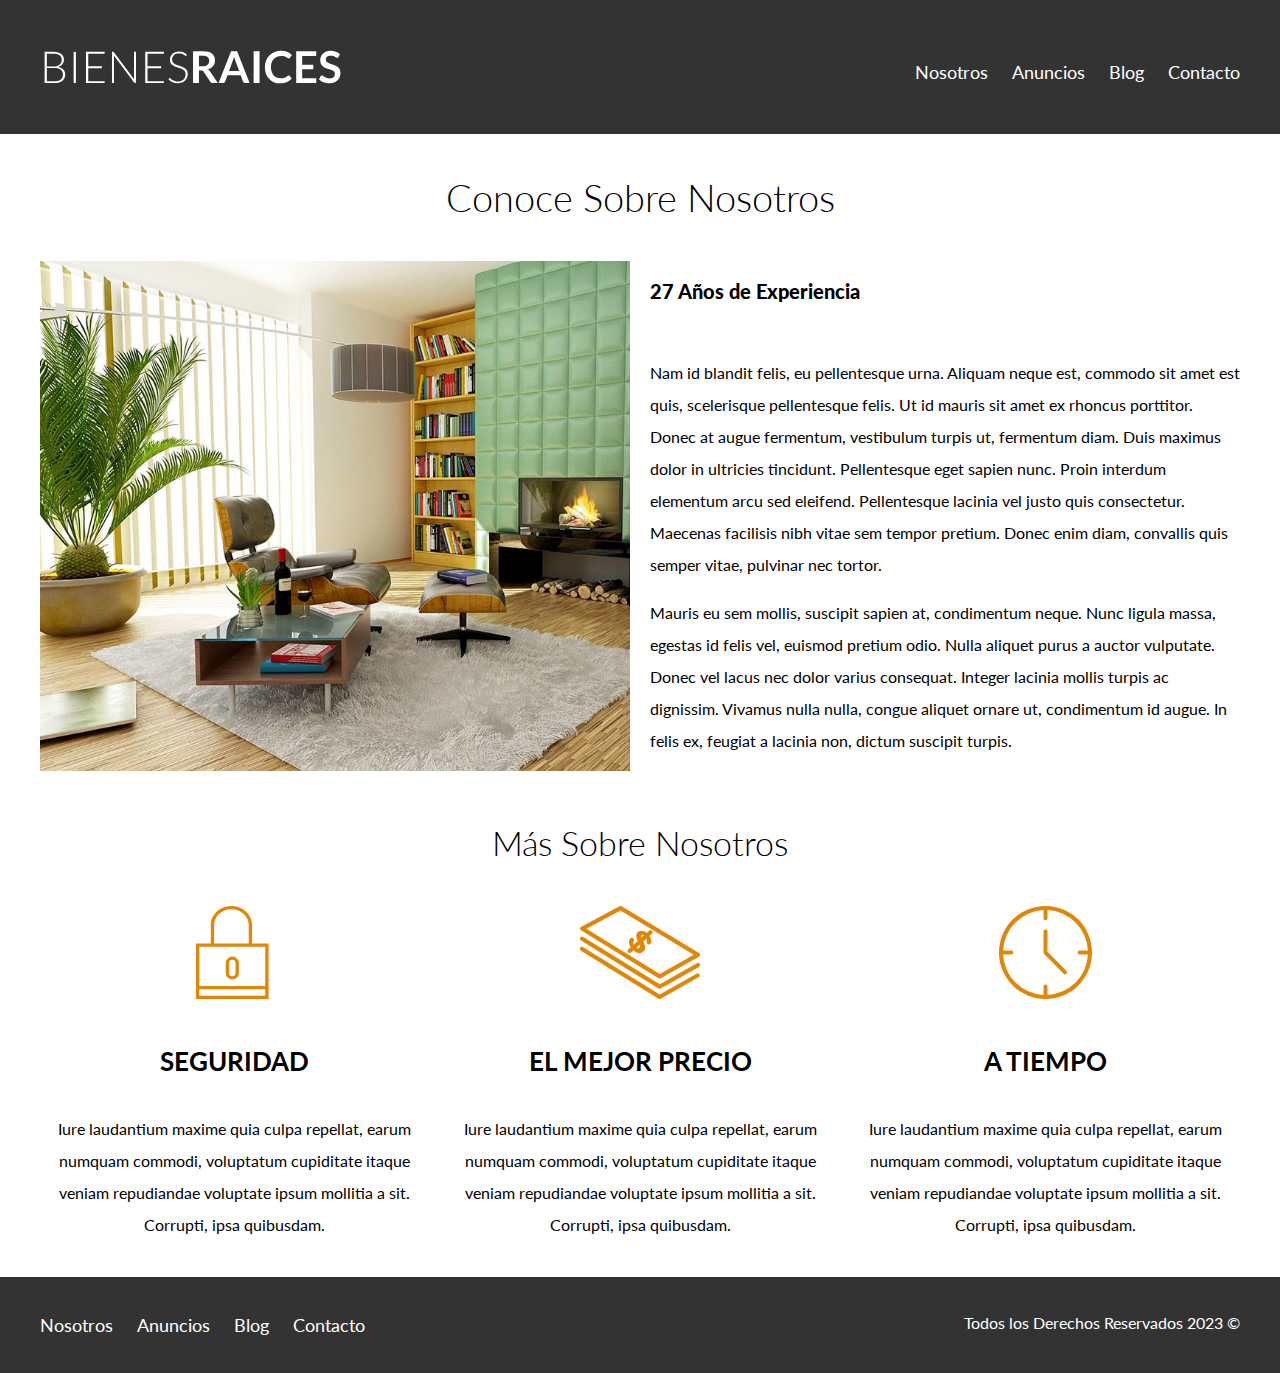
<file: nosotros.html>
<!DOCTYPE html>
<html lang="en">
<head>
    <meta charset="UTF-8">
    <meta http-equiv="X-UA-Compatible" content="IE=edge">
    <meta name="viewport" content="width=device-width, initial-scale=1.0">
    <title>Nosotros</title>
    <link rel="preconnect" href="https://fonts.googleapis.com">
    <link rel="preconnect" href="https://fonts.gstatic.com" crossorigin>
    <link href="https://fonts.googleapis.com/css2?family=Lato:wght@300;400;700;900&display=swap" rel="stylesheet">
    <link rel="stylesheet" href="css/normalize.css">
    <link rel="stylesheet" href="css/styles.css">
</head>
<body>
    <header class="site-header">
        <div class="contenedor contenido-header">
            <div class="barra">
                <a href="/">
                    <img src="img/logo.svg" alt="Logotipo de Bienes Raíces">
                </a>

                <nav class="navegacion">
                    <a href="nosotros.html">Nosotros</a>
                    <a href="anuncios.html">Anuncios</a>
                    <a href="blog.html">Blog</a>
                    <a href="contacto.html">Contacto</a>
                </nav>
            </div>
        </div> <!-- Contenedor -->
    </header>

    <main class="contenedor">
        <h1 class="centrar-texto fw-300">Conoce Sobre Nosotros</h1>

        <div class="contenido-nosotros">
            <div class="imagen">
                <img src="img/nosotros.jpg" alt="Imagen Sobre Nosotros">
            </div>

            <div class="texto-nosotros">
                <blockquote>27 Años de Experiencia</blockquote>

                <p>Nam id blandit felis, eu pellentesque urna. Aliquam neque est, commodo sit amet est quis, scelerisque pellentesque felis. Ut id mauris sit amet ex rhoncus porttitor. Donec at augue fermentum, vestibulum turpis ut, fermentum diam. Duis maximus dolor in ultricies tincidunt. Pellentesque eget sapien nunc. Proin interdum elementum arcu sed eleifend. Pellentesque lacinia vel justo quis consectetur. Maecenas facilisis nibh vitae sem tempor pretium. Donec enim diam, convallis quis semper vitae, pulvinar nec tortor.</p>

                <p>Mauris eu sem mollis, suscipit sapien at, condimentum neque. Nunc ligula massa, egestas id felis vel, euismod pretium odio. Nulla aliquet purus a auctor vulputate. Donec vel lacus nec dolor varius consequat. Integer lacinia mollis turpis ac dignissim. Vivamus nulla nulla, congue aliquet ornare ut, condimentum id augue. In felis ex, feugiat a lacinia non, dictum suscipit turpis.</p>
            </div>
        </div>
    </main>

    <section class="contenedor seccion">
        <h2 class="fw-300 centrar-texto">Más Sobre Nosotros</h2>

        <div class="iconos-nosotros">
            <div class="icono">
                <img src="img/icono1.svg" alt="Icono seguridad">
                <h3>Seguridad</h3>
                <p>Iure laudantium maxime quia culpa repellat, earum numquam commodi, voluptatum cupiditate itaque veniam repudiandae voluptate ipsum mollitia a sit. Corrupti, ipsa quibusdam.</p>
            </div>

            <div class="icono">
                <img src="img/icono2.svg" alt="Icono mejor precio">
                <h3>El Mejor Precio</h3>
                <p>Iure laudantium maxime quia culpa repellat, earum numquam commodi, voluptatum cupiditate itaque veniam repudiandae voluptate ipsum mollitia a sit. Corrupti, ipsa quibusdam.</p>
            </div>

            <div class="icono">
                <img src="img/icono3.svg" alt="Icono a tiempo">
                <h3>A Tiempo</h3>
                <p>Iure laudantium maxime quia culpa repellat, earum numquam commodi, voluptatum cupiditate itaque veniam repudiandae voluptate ipsum mollitia a sit. Corrupti, ipsa quibusdam.</p>
            </div>
        </div>
    </section>

    <footer class="site-footer seccion">
        <div class="contenedor contenedor-footer">
            <nav class="navegacion">
                <a href="nosotros.html">Nosotros</a>
                <a href="anuncios.html">Anuncios</a>
                <a href="blog.html">Blog</a>
                <a href="contacto.html">Contacto</a>
            </nav>

            <p class="copyright"> Todos los Derechos Reservados 2023 &copy; </p>
        </div>
    </footer>
</body>
</html>
</file>
<file: css/styles.css>
html {
    font-size: 62.5%; /** Reset para REMS - 62.5% = 10px de 16px **/
    box-sizing: border-box;
}

/** Box-sizing permite que los elementos mantengan el tamaño definido **/
*, *:before, *after { 
    box-sizing: inherit;
}

body {
    font-family: 'Lato', sans-serif;
    font-size: 1.6rem;
    line-height: 2;
}

/** Globales **/
.contenedor {
    max-width: 120rem; /** = 1200px **/
    margin: 0 auto;
}

h1 {
    font-size: 3.8rem;
}

h2 {
    font-size: 3.4rem;
}

h3 {
    font-size: 2.6rem;
}

h4 {
    font-size: 2rem;
}

img {
    max-width: 100%;
}

/** Utilidades **/
.seccion {
    margin-top: 2rem;
    margin-bottom: 2rem;
}

.fw-300 {
    font-weight: 300;
}

.centrar-texto {
    text-align: center;
}

.d-block { /* Ocupa todo el ancho del elemento padre */
    display: block!important;
}

/** Botones **/
.boton {
    color: #ffffff;
    font-weight: 700;
    text-decoration: none;
    font-size: 1.8rem;
    padding: 1rem 3rem;
    margin-top: 3rem;
    display: inline-block; /*permite la modificación de tamaños para enlaces e imagenes*/
    text-align: center;
    border: none;
}

.boton:hover {
    cursor: pointer;
}

.boton-amarillo {
    background-color: #E08709;
}

.boton-verde {
    background-color: #71B100;
}

/** Header **/
.site-header { /* Paginas Internas */
    background-color: #333333;
    padding: 1rem 0 3rem 0;
}

.site-header.inicio{
    background-image: url(../img/header.jpg);
    background-position: center center;
    background-size: cover;
    height: 100vh;
    min-height: 60rem;
}

.contenido-header {
    height: 100%;
    display: flex;
    flex-direction: column;
    justify-content: space-between;
}

.contenido-header h1 {
    color: #ffffff;
    padding-bottom: 2rem;
    max-width: 60rem;
    line-height: 4rem;
}

.barra {
    display: flex;
    justify-content: space-between;
    padding-top: 3rem;
    align-items: center;
}

/** Navegacion **/
.navegacion a {
    color: #fff;
    text-decoration: none;
    font-size: 1.8rem; /** = 18px **/
    margin-right: 2rem;
}

.navegacion a:hover {
    color: #71B100;
}

.navegacion a:last-of-type {
    margin-right: 0;
}

/** Iconos Nosotros **/
.iconos-nosotros {
    display:flex;
    justify-content: space-between;
}

.icono {
    flex-basis: calc(33.3% - 1rem);
    text-align: center;
}

.icono h3 {
    text-transform: uppercase;
}

/** Anuncios **/
.contenedor-anuncios {
    display: flex;
    justify-content: space-between;
    flex-wrap: wrap; /* Si el contenido no cabe en la misma fila, se distribuye en mas filas */
}

.anuncio {
    /*flex-grow: 1; /* Si el contenido puede crecer, lo hace 
    flex-shrink: 0; /* El contenido no se encoge 
    flex-basis: calc(33.3% - 1rem); /*El contenido toma el tamaño de la base*/
    flex: 0 0 calc(33.3% - 1rem); /* Equivalente ↑ */
    border: 1px solid #B5B5B5;
    background-color: #F5F5F5;
    margin-bottom: 2rem;
}

.contenido-anuncio {
    padding: 2rem;
}

.contenido-anuncio h3, .contenido-anuncio p {
    margin: 0;
}

.precio {
    color: #71B100;
    font-weight: 700;
}

.iconos-caracteristicas {
    list-style: none;
    padding: 0;
    display: flex;
    justify-content: space-evenly;
}

.iconos-caracteristicas li {
    /*flex: 1;*/
    display:flex;
}

.iconos-caracteristicas li img {
    margin-right: 2rem;
}

.ver-todas {
    display: flex;
    justify-content: flex-end;
}

.imagen-contacto {
    background-image: url(../img/encuentra.jpg);
    background-position: center center;
    background-size: cover;
    height: 40rem;
    display: flex;
    align-items: center;
}

.contenido-contacto {
    flex: 1; /* asigna todo el ancho a un solo elemento */
    color: #ffffff;
}

.contenido-contacto p {
    font-size: 1.8rem;
}

/** Seccion Inferior **/
.seccion-inferior {
    display: flex;
    justify-content: space-between;
}

.seccion-inferior .blog {
    flex-basis: 60%;
}

.seccion-inferior .testimoniales {
    flex-basis: calc(40% - 2rem);
}

.entrada-blog {
    display: flex;
    justify-content: space-between;
    margin-bottom: 2rem;
}

.entrada-blog:last-of-type {
    margin-bottom: 0;
}

.entrada-blog .imagen {
    flex-basis: 40%;
}

.entrada-blog .texto-entrada {
    flex-basis: calc(60% - 3rem);
}

.texto-entrada a {
    color: black;
    text-decoration: none;
}

.texto-entrada h4 {
    margin: 0;
    line-height: 1.2;
}

.texto-entrada h4::after { /* Pseudoelemento */
    content: '';
    display: block;
    width: 15rem;
    height: .5rem;
    background-color: #71B100;

    margin-top: 1rem;
}

.texto-entrada span {
    color: #E08709;
}

/** Testimoniales **/
.testimonial {
    background-color: #71B100;
    font-size: 2.4rem;
    padding: 2rem;
    color: #ffffff;
    border-top-right-radius: 2rem;
    /*border-top-left-radius: 2rem;
    border-bottom-right-radius: 2rem;*/
    border-bottom-left-radius: 20rem;
}

.testimonial p {
    text-align: right;
}

.testimonial blockquote::before {
    content: '';
    background-image: url(../img/comilla.svg);
    width: 4rem;
    height: 4rem;
    position:absolute;
    left: -2rem;
}

.testimonial blockquote {
    position: relative;
    padding-left: 5rem;
    font-weight: 300;
}

/** Footer **/
.site-footer {
    background-color: #333333;
    margin: 0;
}

.contenedor-footer {
    padding: 3rem 0;
    display: flex;
    justify-content: space-between;
}

.copyright {
    margin: 0;
    color: #ffffff;
}

/** PAGINAS INTERNAS **/
/** Nosotros **/
.contenido-nosotros {
    display: grid;
    grid-template-columns: repeat(2, 1fr); /* 2 columnas de 1 fraccion c/u */
    grid-column-gap: 2rem;
}

.texto-nosotros blockquote {
    font-weight: 900;
    font-size: 2rem;
    margin: 0;
    padding: 1rem 0 3rem 0;
}

/** Anuncio **/
.resumen-propiedad {
    display: flex;
    justify-content: space-between;
    align-items: center;
}

/** Contacto **/
.contacto p {
    font-size: 2rem;
    color:#424242;
    margin: 2rem 0 0 0;
}

legend {
    font-size: 2.2rem;
    color: #424242;
}

label {
    font-weight: 700;
    text-transform: uppercase;
    display: block;
}

input:not([type="submit"]), textarea, select { /* Selecciona todos los input, excepto "submit" */
    padding: 1rem;
    display: block;
    width: 98%;
    background-color: #e1e1e1;
    margin-bottom: 2rem;
    border: none;
    border-radius: 1rem;
}

input[type="radio"] {
    width: auto;
    margin: 0;
}

select {
    -webkit-appearance: none;
    appearance: none; /* Para que se aplique el padding */
}

textarea {
    height: 20rem;
}

.forma-contacto {
    max-width: 30rem;
    display: flex;
    justify-content: space-between;
    align-items: center;
}
</file>
